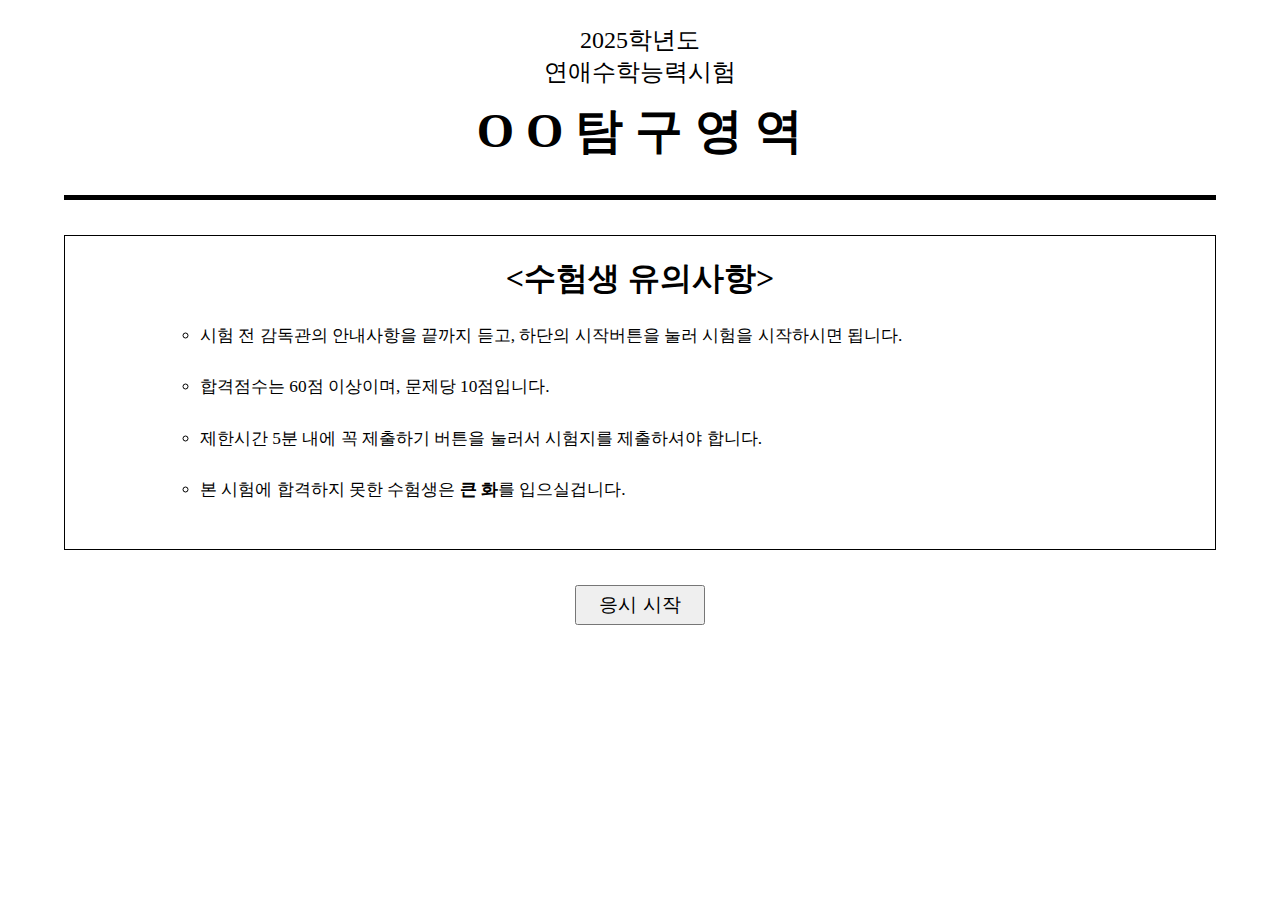
<file: index.html>
<!DOCTYPE html>
<html lang="en">
<head>
  <meta charset="UTF-8">
  <meta http-equiv="X-UA-Compatible" content="IE=edge">
  <meta name="viewport" content="width=device-width, initial-scale=1.0">
  <title>시험 시 유의사항</title>
  <style type="text/css">
    body{
      margin:0;
      padding:0;
      
    }
    body > div.container{
      margin:auto;
      width: 90%;
      height:100%;
    }


    /* header */
    header{
      display:flex;
      flex-direction: column;
      border-bottom: solid 5px black;
      padding-bottom: 0%;

    }
    header > div.subject{
      display:flex;
      flex-direction:column;
      text-align: center;
    }
    header > div.subject> p{
      font-size:1.5rem;
      position:relative;
      margin-bottom:1px;
    }
    header > div.subject> h1{
      margin-top:10px;
      font-size: 3rem;
    }



    /* Main */
    div.Main{
      margin-top:3%;
      border:solid 1px black;
      height: 60%;
      margin-bottom:3%;
      
    }
    div.Main > h1{
      position:relative;
      top:1%;
      text-align: center;
      padding-bottom: 0;
    }
    div.Main > ul {
      width:80%;
      margin:auto;
      list-style:circle;
      font-size: 13pt;
    }
    div.Main > ul > li{
      margin-bottom: 3%;
    }



    
    /* footer */
    footer{ 
      text-align: center;
      margin-bottom: 3%;
    }

    footer > div#start_test{
      height:100%;
      
    }
    footer > div#start_test > a {
      width: 100px;
    }
    footer > div#start_test > a > button{
      width: 130px;
      height:40px;
      font-size:14pt;
    }
    footer > div#start_test > a > button:hover{
      background-color: black;
      color:white;
    }
  </style>
</head>
<body>
  <div class="container">
    <!-- header -->
    <header>
      <div class="subject">
        <p>2025학년도 <br> 연애수학능력시험</p>
        <h1>O O 탐 구 영 역</h1> 
      </div>
    </header>

    <!-- Main -->
    <div class="Main">
      <h1><수험생 유의사항></h1>
      <ul>
        
        <li>시험 전 감독관의 안내사항을 끝까지 듣고, 하단의 시작버튼을 눌러 시험을 시작하시면 됩니다.</li>
        <li>합격점수는 60점 이상이며, 문제당 10점입니다.</li>
        <li>제한시간 5분 내에 꼭 제출하기 버튼을 눌러서 시험지를 제출하셔야 합니다.</li>
        <li>본 시험에 합격하지 못한 수험생은 <b>큰 화</b>를 입으실겁니다.</li>
<br>
      </ul>
    </div>

    <!-- footer -->
    <footer>
      <div id="start_test">
        <a href="고사.html"><button type="button">응시 시작</button></a> <br>
      </div>
    </footer>
  </div>
</body>
</html>
</file>
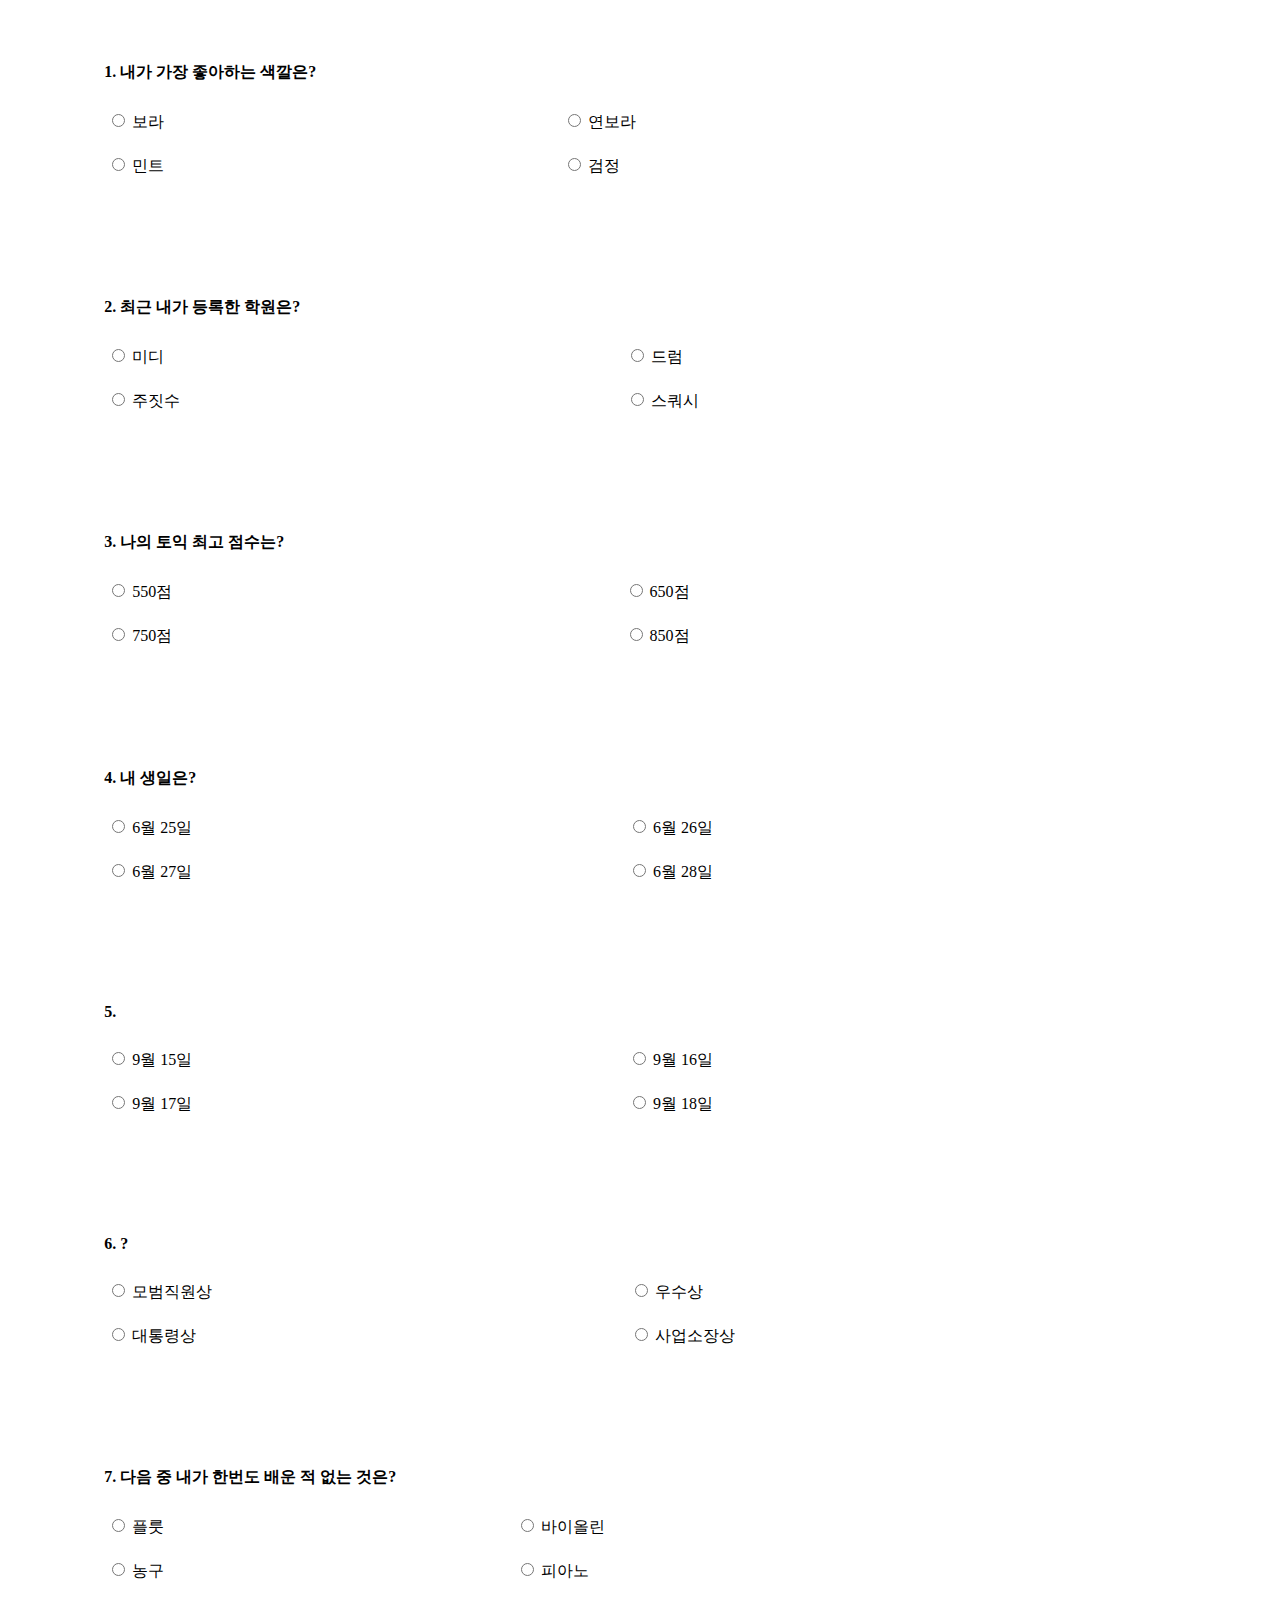
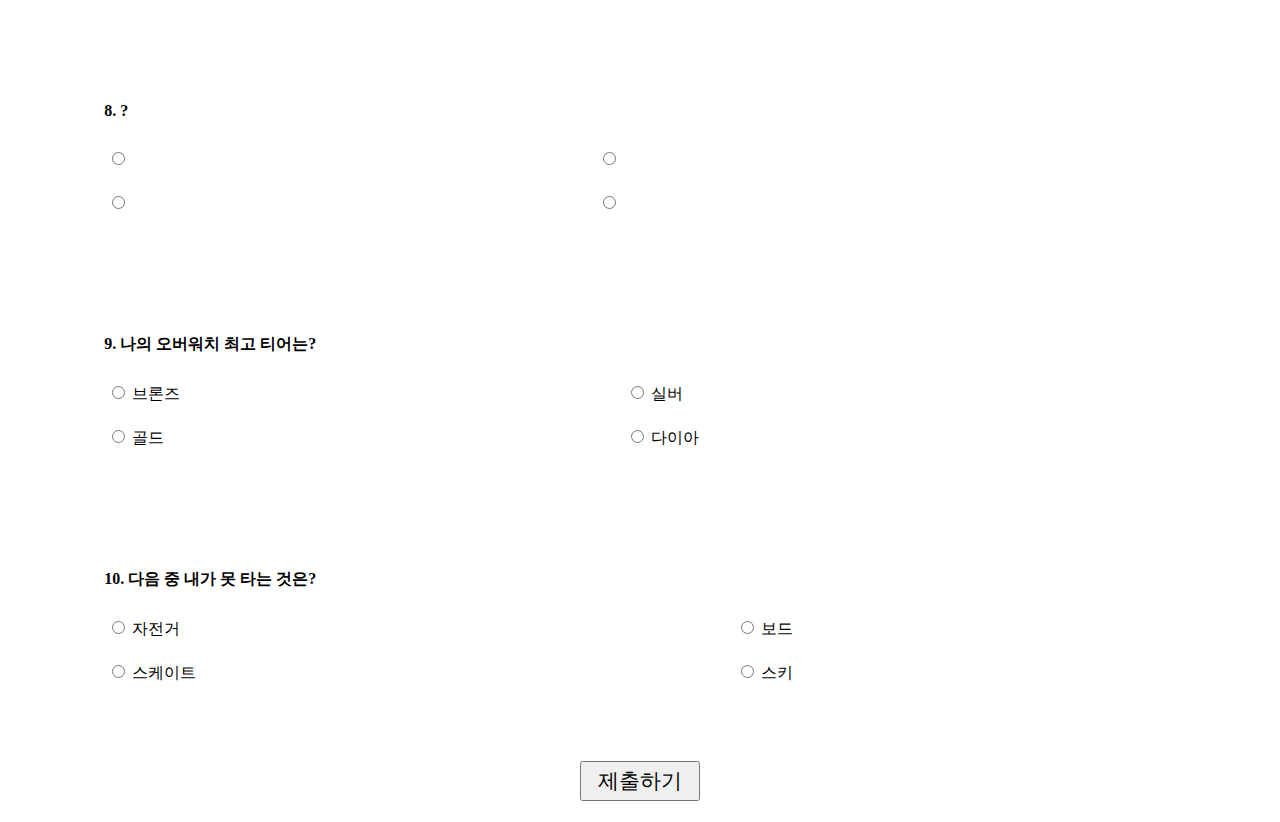
<file: 고사.html>
<!DOCTYPE html>
<html oncontextmenu="return false" ondragstart="return false" onselectstart="return false">
<head>
  <meta charset="UTF-8">
  <meta name="viewport" content="width=device-width, initial-scale=1.0">
  <title>OO고사</title>

  <link rel="stylesheet" type="text/css" href="style.css">
  <script type="text/javascript">

    window.onload = function(){


      const arr_quizData = [
        {
          question: "1. 내가 가장 좋아하는 색깔은?",
          answers :{
            1 : " 보라",
            2 : " 연보라",
            3 : " 민트",
            4 : " 검정"
          },
          correct : 2 
        },
        {
          question: "2. 최근 내가 등록한 학원은?",
          answers : {
            1 : " 미디",
            2 : " 드럼",
            3 : " 주짓수",
            4 : " 스쿼시"
          },
          correct : 1
        },
        {
          question : "3. 나의 토익 최고 점수는?",
          answers  : { 
              1 : " 550점",
              2 : " 650점",
              3 : " 750점",
              4 : " 850점",
          },
          correct : 4
        },
        {
          question: "4. 내 생일은?",
          answers :{
            1 : " 6월 25일",
            2 : " 6월 26일",
            3 : " 6월 27일",
            4 : " 6월 28일"
          },
          correct : 2
        },
        {
          question: "5. ",
          answers :{
            1 : " 9월 15일",
            2 : " 9월 16일",
            3 : " 9월 17일",
            4 : " 9월 18일"
          },
          correct : 3
        },
        {
          question: "6. ?",
          answers :{
            1 : " 모범직원상",
            2 : " 우수상",
            3 : " 대통령상",
            4 : " 사업소장상"
          },
          correct : 4
        },
        {
          question: "7. 다음 중 내가 한번도 배운 적 없는 것은?",
          answers :{
            1 : " 플룻",
            2 : " 바이올린",
            3 : " 농구",
            4 : " 피아노"
          },
          correct : 1
        },
        {
          question: "8. ?",
          answers :{
            1 : " ",
            2 : " ",
            3 : " ",
            4 : " ",
          },
          correct : 3 
        },
        {
          question: "9. 나의 오버워치 최고 티어는?",
          answers :{
            1 : " 브론즈",
            2 : " 실버",
            3 : " 골드",
            4 : " 다이아"
          },
          correct : 2
        },
        {
          question: "10. 다음 중 내가 못 타는 것은?",
          answers :{
            1 : " 자전거",
            2 : " 보드",
            3 : " 스케이트",
            4 : " 스키"
          },
          correct : 4 
        }
      ];//end of const arr_quizData;


      const quiz_display1 = document.querySelector("div#Main > div#section > div#article1");  //문제들이 들어갈 공간 잡기
     
      // 퀴즈 문항을 html 로 만들어서 article1,2 안에 넣기
      let html = ``;
      let quiz_cnt = 1;
      arr_quizData.forEach((item,idx) => {
        html += `<div id="problem" class="q${idx}">`;
        html += `<p id="q${idx}">${item.question}</p>`;
        let num=``;
        let cnt=1;
        let second_html ="";
        html += `<table id="answers">`;
        html +=`<tr>`;
        for(let key in item.answers) {
            html +=`<td>`;
          
          if(cnt<=2){ //문항 2번 전까진 바로담기
            html += `<input type="radio" id="q${idx}r${cnt}" name="q${idx}" value="${key}"/><label for="q${idx}r${cnt}">${num}${item.answers[key]}</label>`;
            html +=`</td>`;
          }//end of if---
          else{
            second_html += `<td><input type="radio" id="q${idx}r${cnt}" name="q${idx}" value="${key}"/><label for="q${idx}r${cnt}">${num}${item.answers[key]}</label>
                            </td>`;
          }
          cnt++;
        }//end of for----
        html += `</tr>`;
        html += `<tr>`;
        html += `${second_html}`; //1,2번 제외하면 아래에 출력하도록 하기
        html += `</tr>`;
        html += `</table>`;
        html += `</div>`;

        if(quiz_cnt<=(arr_quizData.length)){ 
          quiz_display1.innerHTML += html;
          html="";
        }//end of if--
        quiz_cnt++;
      })//end of arr_quizData.forEach----
    




    
    // 제출하기 버튼 클릭시 할 함수 만들기
    const btnSubmit = document.querySelector("button#btnSubmit"); //제출버튼 소스잡기
    const handel_btnSubmit = () => {
      hide();   // 문제영역 가리는 함수 호출
      check(); //채점하는함수 호출
         
    };
    btnSubmit.addEventListener('click',handel_btnSubmit);

    //문제영역 가리는 함수 만들기
         function hide() {
	const phide = document.getElementById('container');
           phide.style.display = 'none';
          }



    // 채점하는 함수 만들기
      function check() {


        let answerCount = 0; // 정답개수 누적용
        const gradecard = document.querySelector(`div#gradecard > table#tbl_gradecard`);
        let html = ` <tr style="height: 60px">
                        <th colspan="11">성적표</th>
                      </tr>
                      <tr id="quiz_num">
                        <td>번호</td>
                      </tr>
                      </tr>
                      <tr id="ox">
                        <td>채점</td>
                      </tr>`;
        gradecard.innerHTML = html;
        arr_quizData.forEach( (item, idx) => {
          let radio_length = document.getElementsByName(`q${idx}`).length; //라디오의 길이(for문 사용위한것)
          let isCheckAnswer = false;  //라디오 선택유무 검사용
          for(let i=0; i<radio_length; i++) {
            if( document.getElementsByName(`q${idx}`)[i].checked ) {
              isCheckAnswer = true;
              break;
            }
          }// end of for---------------------

          let userAnswer;
          if(isCheckAnswer) { // 답을 선택한 경우
            userAnswer = document.querySelector(`input[name="q${idx}"]:checked`).value; 
          }
          else { // 답을 선택하지 않은 경우 
            userAnswer = "X";
          }

          const quiz_num = document.querySelector(`table#tbl_gradecard > tbody > tr#quiz_num`);
          const answers = document.querySelector(`table#tbl_gradecard > tbody > tr#answers`);
          const choice_answer = document.querySelector(`table#tbl_gradecard > tbody > tr#choice_answer`);
          const ox = document.querySelector(`table#tbl_gradecard > tbody > tr#ox`);
          html = `<td>${idx+1}</td>`;
          quiz_num.innerHTML += html;
          
          if(userAnswer == item.correct){ //정답을 맞춘 경우
            html = "<td style='color:black';>O</td>";
            answerCount++;
          }
          else{ //틀렸다면
            html = "<td style='color:black';>X</td>";
          }
          ox.innerHTML += html;
        });//end of arr_quizData.forEach( (item, idx)---

        const result= document.getElementById("gradecard");
        html = `<br><div id="score">점수 : ${answerCount*10}점</div>`
        if(answerCount==10){  //만점일 경우
          html += `<div id="result" style="color : #C481FA">만점입니다! </div>`;
        }
        else if(answerCount>5){  //합격일 경우
          html += `<div id="result" style="color : blue"> ~합격~ </div>`;
        }
        else{ //불합격일 경우
          html += `<div id="result" style="color : red"> 불.합.격 </div>`;
        }
        result.innerHTML += html;
        result.style.height = "400px";
      }//end of function check(){}--------------


    }//end of window.onload---
  </script>
</head>

<body>
  <div id="container">
    <!-- header -->
    <header>
    </header>
    <!-- Main -->
    <div id="Main">
      <div id="section">
        <div id="article1">
      </div>
      </div>
    </div>
    <!-- footer -->

    <footer>
      <div id="cnt_problem">
      </div>
      <div id="Answer"> <br>
     <button type="button" id="btnSubmit">제출하기</button>
     

      </div>
    </footer>
</div>

  <!-- gradecard -->
    <div id="gradecard">
      <table id="tbl_gradecard">
      </table>
    </div>




</body>
</html>
</file>
<file: style.css>
body {
  margin: 0;
  padding: 0;
}

#container {
  display: flex;
  flex-direction: column;
  width: 90%;
  height: 100%;
  margin: auto;
  margin-bottom: 0;
}



/* header */
header {
  display: flex;
  align-items: flex-end;
  justify-content: space-between;
  height: 20%;

}

header>h1#subject {
  margin-left: 1%;
}





/* Main */
div#Main {
  display: flex;
  
  height: 70%;

}

div#Main>div#section {
  
  width: 100%;
  max-height: 100%;
  
  display: flex;
  

}

div#Main>div#section>div#article1 {
  width: 100%;
  height: 100%;
  display: flex;
  flex-direction: column;
  align-items: center;
  

}




div#Main>div#section>div#article1>div#problem {
 
}

div#Main>div#section>div#article1>div#problem {
  padding-top: 4%;
  padding-bottom: 4%;
  padding-right: 2%;
  padding-left: 2%;
  width: 93%;
}

div#Main>div#section>div#article1>div#problem>p {
  font-weight: bold;
}

div#Main>div#section>div#article1>div#problem>table#answers,
div#Main>div#section>div#article2>div#problem>table#answers {
  width: 100%;
  height: 10vh;
  margin: auto;
  /* border:solid 1px; */
}







/* footer */
footer {
  text-align: center;
  height: 100%;
align-items: center;

}



footer>div#cnt_problem {
  width: auto;
 justify-content: center;
  font-weight: bold;
  color: blue;
  padding-right: 3%;
}

footer>div#Answer>button {
  width: 120px;
  height: 40px;
  font-size: 16pt;
  margin-bottom: 1em;
}

footer>div#Answer>button:hover {
  background-color: black;
  color: white;
}



/* gradecard */
div#gradecard {
  display: flex;
  flex-direction: column;
  align-items: center;
  position: relative;
  top: 60px;
  width: 80%;
  margin: auto;
}

#tbl_gradecard>tbody>tr:nth-child(1)>th {
  font-weight: bold;
  background-color: #F0E2FB;
  border-bottom: 1px solid;
  color: black;
  font-size: 20pt;
}

table#tbl_gradecard {
  text-align: center;
  border-collapse: collapse;
  width: 100%;
  border: 1px solid;
  
  
}

table#tbl_gradecard>tbody>tr>td {
  border: 1px solid;
  width: 6em;
  height: 2em;
}

table#tbl_gradecard>tbody>tr#quiz_num>td:first-child,
table#tbl_gradecard>tbody>tr#ox>td:first-child {
  /*background-color: pink;*/
  font-weight: bold;
  width: 10em;
}

div#gradecard>div#score {
  font-weight: bold;
  text-align: end;
  margin-bottom:2em;
}

div#gradecard>div#result {
  text-align: center;
  font-size: 16pt;

}
</file>
